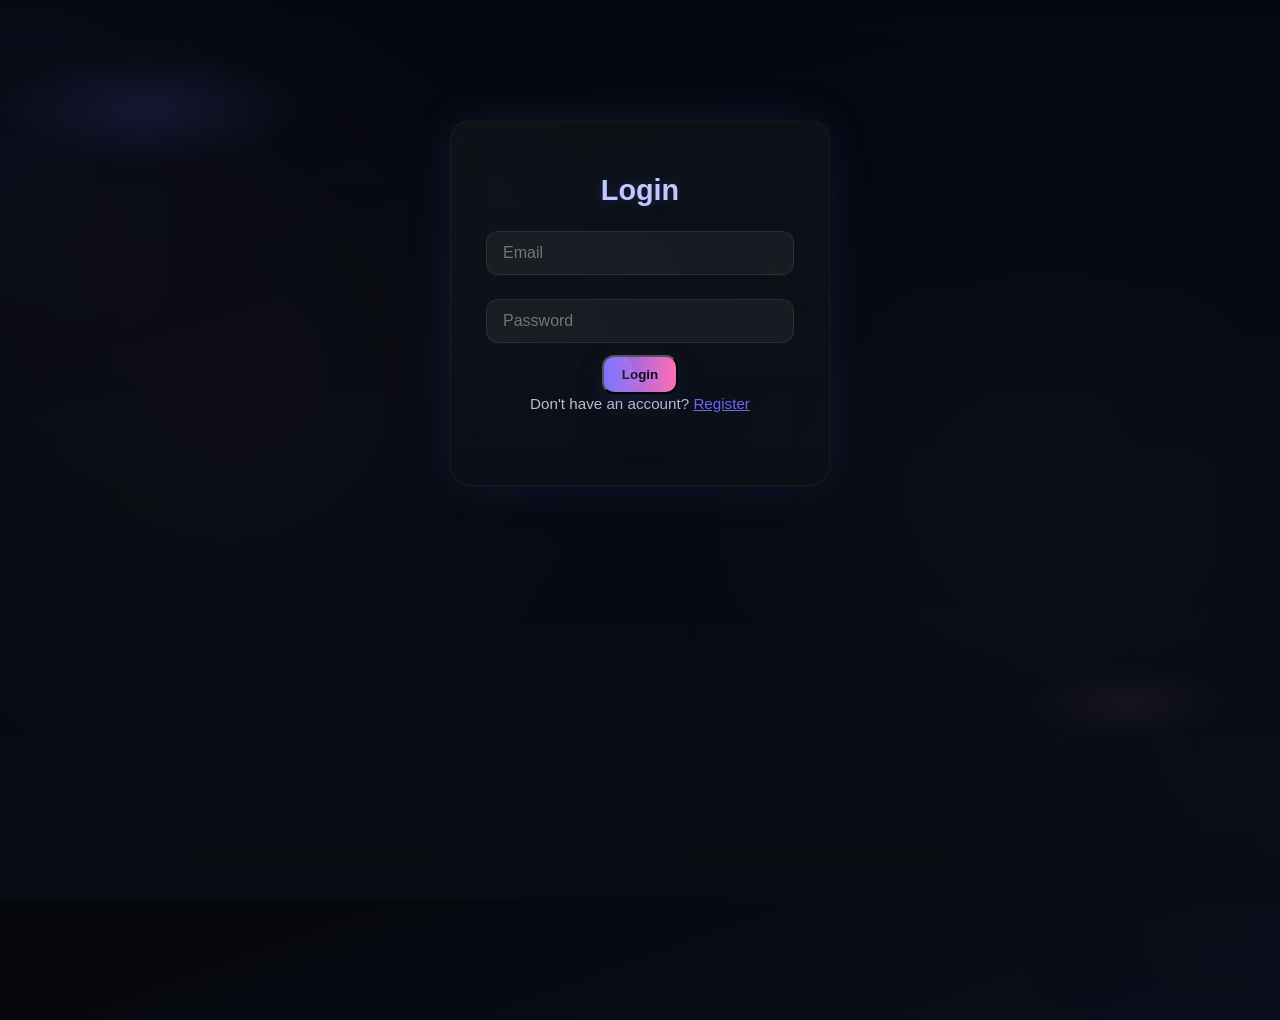
<file: frontend/login.html>
<!DOCTYPE html>
<html lang="en">
<head>
  <meta charset="UTF-8">
  <meta name="viewport" content="width=device-width,initial-scale=1.0">
  <title>Login • AI Image Detector</title>
  <link rel="stylesheet" href="styles.css">
</head>
<body>
  <div id="universe"></div>
  <div class="glass auth-box">
    <h2>Login</h2>
    <form method="POST" action="/login">
      <input type="email" name="email" placeholder="Email" required class="input-field">
      <input type="password" name="password" placeholder="Password" required class="input-field">
      <button type="submit" class="btn primary">Login</button>
    </form>
    <p class="muted small">Don't have an account?
      <a href="/register">Register</a>
    </p>
  </div>
</body>
</html>
</file>
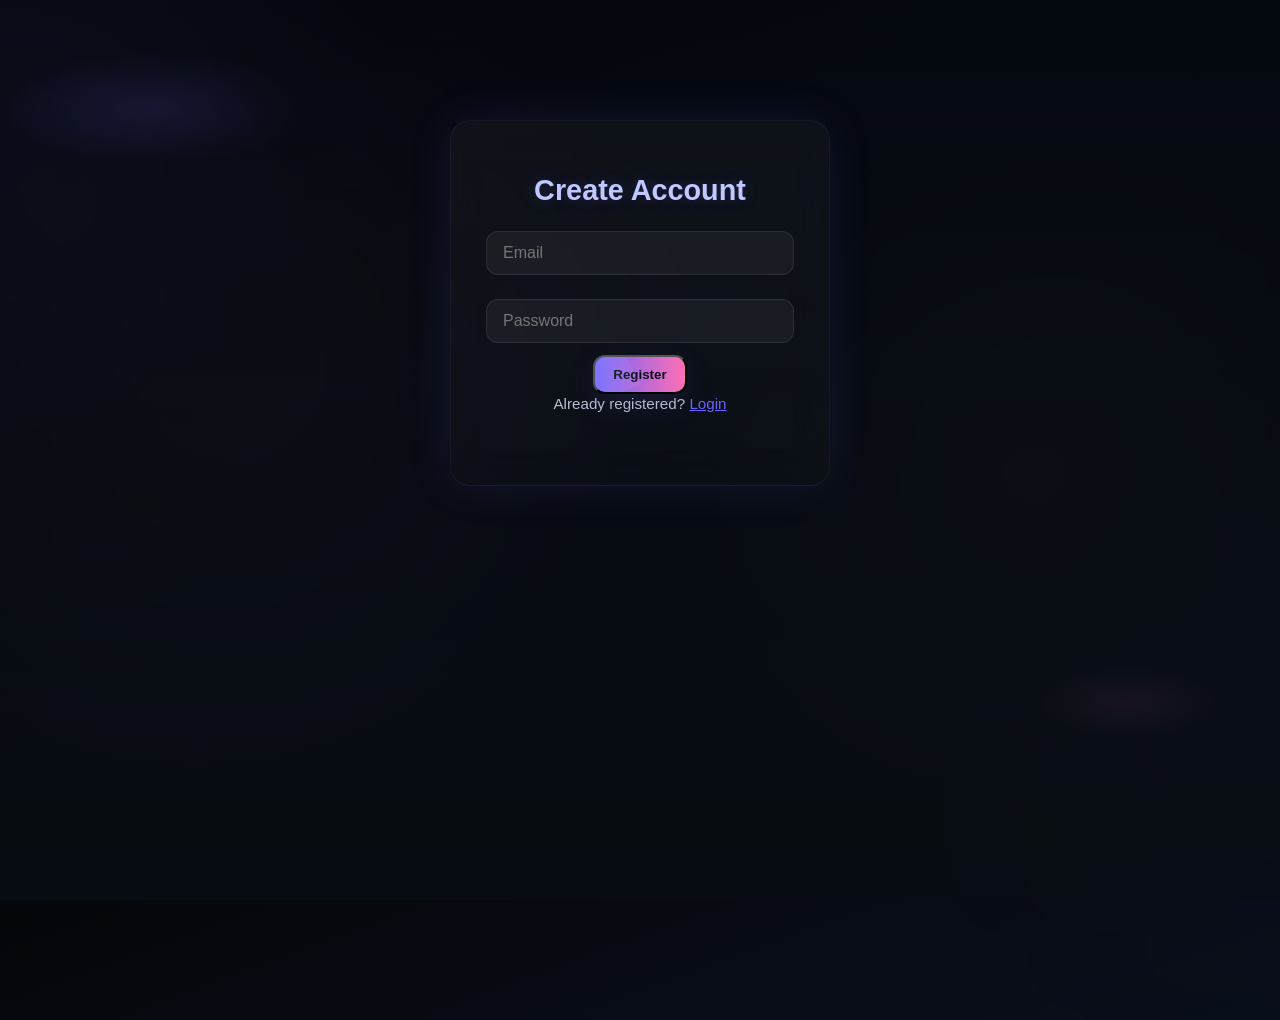
<file: frontend/register.html>
<!DOCTYPE html>
<html lang="en">
<head>
  <meta charset="UTF-8">
  <meta name="viewport" content="width=device-width,initial-scale=1.0">
  <title>Register • AI Image Detector</title>
  <link rel="stylesheet" href="styles.css">
</head>
<body>
  <div id="universe"></div>
  <div class="glass auth-box">
    <h2>Create Account</h2>
    <form method="POST" action="/register">
      <input type="email" name="email" placeholder="Email" required class="input-field">
      <input type="password" name="password" placeholder="Password" required class="input-field">
      <button type="submit" class="btn primary">Register</button>
    </form>
    <p class="muted small">Already registered?
      <a href="/login">Login</a>
    </p>
  </div>
</body>
</html>
</file>
<file: frontend/styles.css>
:root {
  --bg-0: #05060a;
  --bg-1: #0b1220;
  --card-bg: rgba(255, 255, 255, 0.02);
  --glass-border: rgba(255, 255, 255, 0.04);
  --text-main: #e6eaf8;
  --muted: #bfc8ff;
  --accent-1: #6c63ff;
  --accent-2: #ff6fb5;
  --accent-3: #f4e1a1;
  --shadow-strong: rgba(8, 10, 18, 0.7);
  --glass-blur: 16px;
}

@import url('https://fonts.googleapis.com/css2?family=Poppins:wght@300;400;600;700;800&display=swap');

* {
  box-sizing: border-box;
  margin: 0;
  padding: 0
}

html,
body,
#universe {
  height: 100%
}

body {
  font-family: "Poppins", sans-serif;
  background: linear-gradient(160deg, var(--bg-0), var(--bg-1) 55%);
  color: var(--text-main);
  overflow-x: hidden;
  -webkit-font-smoothing: antialiased;
  -moz-osx-font-smoothing: grayscale;
  line-height: 1.38;
}

#universe {
  position: fixed;
  inset: 0;
  z-index: 0;
  pointer-events: none;
  background:
    radial-gradient(1000px 380px at 12% 12%, rgba(108, 99, 255, 0.12), transparent 15%),
    radial-gradient(800px 300px at 88% 78%, rgba(255, 111, 181, 0.06), transparent 12%),
    linear-gradient(180deg, rgba(5, 8, 15, 0.9), rgba(8, 12, 18, 0.95));
  transition: transform 0.12s linear;
}

#universe::before,
#universe::after {
  content: "";
  position: absolute;
  border-radius: 50%;
  filter: blur(120px) saturate(1.03);
  opacity: 0.7;
  mix-blend-mode: screen
}

#universe::before {
  width: 700px;
  height: 700px;
  left: -220px;
  top: -80px;
  background: radial-gradient(circle at 30% 30%, rgba(108, 99, 255, 0.14), transparent 35%), radial-gradient(circle at 70% 70%, rgba(255, 111, 181, 0.06), transparent 50%)
}

#universe::after {
  width: 640px;
  height: 640px;
  right: -220px;
  bottom: -40px;
  background: radial-gradient(circle at 20% 20%, rgba(244, 225, 161, 0.07), transparent 35%), radial-gradient(circle at 80% 80%, rgba(108, 99, 255, 0.04), transparent 50%)
}

.particle {
  position: absolute;
  border-radius: 50%;
  pointer-events: none;
  will-change: transform, opacity
}

.topbar {
  position: relative;
  z-index: 5;
  display: flex;
  justify-content: space-between;
  align-items: center;
  padding: 24px 44px;
  border-bottom: 1px solid rgba(255, 255, 255, 0.03);
  backdrop-filter: blur(6px)
}

.logo {
  display: flex;
  align-items: center;
  gap: 14px
}

.logo-bubble {
  width: 46px;
  height: 46px;
  border-radius: 12px;
  background: linear-gradient(180deg, var(--accent-1), #9a86ff);
  display: flex;
  align-items: center;
  justify-content: center;
  box-shadow: 0 8px 22px rgba(108, 99, 255, 0.12);
  font-size: 18px
}

.logo-text {
  font-weight: 800;
  font-size: 1.25rem;
  color: var(--muted)
}

.top-actions {
  display: flex;
  gap: 10px;
  align-items: center
}

.icon-btn {
  background: transparent;
  border: none;
  color: var(--text-main);
  cursor: pointer;
  font-size: 16px;
  padding: 8px;
  border-radius: 10px
}

.icon-btn:hover {
  transform: translateY(-2px)
}

.btn.small {
  padding: 8px 12px;
  border-radius: 10px;
  background: linear-gradient(90deg, rgba(110, 95, 255, 0.06), rgba(80, 40, 80, 0.03));
  color: var(--muted);
  text-decoration: none;
  border: 1px solid rgba(255, 255, 255, 0.03)
}

.btn.small.ghost {
  background: transparent;
  border: 1px dashed rgba(255, 255, 255, 0.03)
}

.shell {
  position: relative;
  z-index: 3;
  display: grid;
  grid-template-columns: 1fr 1fr;
  gap: 28px;
  padding: 34px 44px 56px;
  align-items: start
}

.glass {
  position: relative;
  border-radius: 18px;
  padding: 26px;
  background: linear-gradient(180deg, rgba(255, 255, 255, 0.015), rgba(255, 255, 255, 0.01));
  border: 1px solid var(--glass-border);
  backdrop-filter: blur(var(--glass-blur));
  box-shadow: 0 12px 40px var(--shadow-strong);
  overflow: visible;
  transition: transform 0.28s ease, box-shadow 0.28s ease
}

.glass:hover {
  transform: translateY(-6px)
}

.muted {
  color: rgba(230, 234, 248, 0.75);
  font-size: 0.95rem
}

.upload-header h3 {
  font-size: 1.12rem;
  color: var(--text-main);
  font-weight: 700
}

.upload-header .muted {
  margin-top: 6px;
  color: rgba(230, 234, 248, 0.72)
}

.upload-box {
  margin-top: 12px;
  border: 2px dashed rgba(255, 255, 255, 0.04);
  border-radius: 14px;
  padding: 24px;
  min-height: 240px;
  display: flex;
  align-items: center;
  justify-content: center;
  background: linear-gradient(180deg, rgba(255, 255, 255, 0.006), rgba(255, 255, 255, 0.003));
  transition: all 0.22s ease;
  position: relative
}

.upload-box.dragging {
  border-color: rgba(108, 99, 255, 0.14);
  transform: scale(1.01)
}

.upload-box:hover {
  border-color: rgba(108, 99, 255, 0.12);
  box-shadow: 0 0 26px rgba(108, 99, 255, 0.06);
  background: radial-gradient(circle at 50% 50%, rgba(108, 99, 255, 0.04), rgba(255, 111, 181, 0.01));
  transform: scale(1.01)
}

.upload-label {
  display: flex;
  flex-direction: column;
  align-items: center;
  gap: 8px;
  text-align: center
}

.camera {
  font-size: 34px;
  width: 60px;
  height: 60px;
  border-radius: 12px;
  background: linear-gradient(90deg, rgba(80, 64, 220, 0.2), rgba(120, 90, 255, 0.15));
  display: flex;
  align-items: center;
  justify-content: center;
  box-shadow: 0 10px 30px rgba(108, 99, 255, 0.08)
}

.upload-prompt {
  font-weight: 800;
  color: var(--muted)
}

.support {
  font-size: 0.86rem;
  color: rgba(230, 234, 248, 0.68)
}

.preview {
  width: 100%;
  max-height: 320px;
  object-fit: contain;
  border-radius: 12px;
  margin-top: 10px;
  box-shadow: 0 12px 34px rgba(4, 6, 12, 0.7);
  transition: transform 0.28s ease
}

.preview:hover {
  transform: scale(1.03);
  cursor: zoom-in
}

.preview-zoom {
  position: absolute;
  inset: 0;
  display: none;
  align-items: center;
  justify-content: center;
  background: rgba(4, 6, 10, 0.75);
  z-index: 40
}

.preview-zoom img {
  max-width: 90%;
  max-height: 80%;
  border-radius: 12px;
  box-shadow: 0 30px 80px rgba(0, 0, 0, 0.8)
}

#zoom-close {
  position: absolute;
  top: 18px;
  right: 18px;
  background: rgba(0, 0, 0, 0.55);
  border-radius: 8px;
  padding: 8px;
  color: var(--text-main);
  border: none
}

.controls {
  display: flex;
  gap: 12px;
  margin-top: 12px;
  justify-content: center
}

.btn {
  padding: 10px 18px;
  border-radius: 12px;
  font-weight: 700;
  cursor: pointer;
  transition: transform 0.2s ease, box-shadow 0.2s ease
}

.btn.primary {
  background: linear-gradient(90deg, var(--accent-1), var(--accent-2));
  color: #071018;
  box-shadow: 0 10px 30px rgba(108, 99, 255, 0.12)
}

.btn.ghost {
  background: rgba(255, 255, 255, 0.02);
  color: var(--text-main);
  border: 1px solid rgba(255, 255, 255, 0.04)
}

.btn:hover {
  transform: translateY(-3px)
}

.result {
  margin-top: 20px;
  display: block
}

.result-badge {
  padding: 16px;
  border-radius: 12px;
  background: linear-gradient(180deg, rgba(0, 0, 0, 0.24), rgba(255, 255, 255, 0.005));
  border: 1px solid rgba(255, 255, 255, 0.04)
}

.result-text {
  font-weight: 800;
  font-size: 1.02rem;
  color: var(--muted)
}

.result-sub {
  font-size: 0.95rem;
  color: rgba(230, 234, 248, 0.8);
  margin-top: 6px
}

.result-graph {
  position: relative;
  height: 12px;
  margin-top: 12px;
  background: rgba(255, 255, 255, 0.03);
  border-radius: 10px;
  overflow: hidden
}

.result-graph .bar {
  position: absolute;
  top: 0;
  bottom: 0;
  height: 100%;
  border-radius: 10px;
  transition: width 900ms cubic-bezier(.17, .67, .21, 1)
}

.result-graph .bar.real {
  left: 0;
  background: linear-gradient(90deg, #9ad0ff, #6c63ff);
  width: 0%;
  z-index: 2
}

.result-graph .bar.ai {
  right: 0;
  background: linear-gradient(90deg, #ffb3d6, #ff7b9d);
  width: 0%;
  z-index: 1
}
.ai-core h3 {
  color: var(--muted);
  font-size: 1.12rem;
  margin-bottom: 6px
}

.meter {
  width: 100%;
  height: 18px;
  background: rgba(255, 255, 255, 0.04);
  border-radius: 12px;
  overflow: hidden;
  border: 1px solid rgba(255, 255, 255, 0.04)
}

.meter-fill {
  width: 10%;
  height: 100%;
  background: linear-gradient(90deg, var(--accent-1), #9a86ff);
  box-shadow: 0 6px 20px rgba(108, 99, 255, 0.12);
  transition: width 420ms ease
}

#meter-state {
  margin-top: 8px;
  color: var(--muted);
  font-weight: 600
}

.cards {
  display: grid;
  grid-template-columns: repeat(2, 1fr);
  gap: 12px;
  margin-top: 16px
}

.card {
  padding: 12px;
  border-radius: 10px;
  background: rgba(255, 255, 255, 0.02);
  border: 1px solid rgba(255, 255, 255, 0.02);
  text-align: center
}

.card h4 {
  color: #dfe7ff;
  margin-bottom: 6px;
  font-size: 0.95rem
}

.card p {
  color: rgba(230, 234, 248, 0.78);
  font-size: 0.9rem
}

.logbox {
  margin-top: 18px;
  background: linear-gradient(180deg, rgba(0, 0, 0, 0.14), rgba(255, 255, 255, 0.01));
  padding: 10px;
  border-radius: 10px;
  max-height: 140px;
  overflow-y: auto
}

.log-title {
  color: var(--muted);
  font-weight: 700;
  margin-bottom: 8px
}

.log-entries .log {
  font-size: 0.85rem;
  color: rgba(230, 234, 248, 0.76);
  padding: 6px 8px;
  border-radius: 6px;
  margin-bottom: 6px;
  background: rgba(255, 255, 255, 0.01)
}

.insights {
  padding: 80px 40px;
  position: relative;
  z-index: 3
}

.insights-glass {
  padding: 40px;
  background: rgba(255, 255, 255, 0.03);
  border-radius: 20px;
  box-shadow: 0 0 30px rgba(108, 99, 255, 0.06)
}

.insights-glass h2 {
  color: var(--muted);
  font-size: 1.5rem
}

.insights-glass p {
  color: rgba(230, 234, 248, 0.82);
  margin-top: 8px
}

.insight-grid {
  display: grid;
  grid-template-columns: repeat(auto-fit, minmax(380px, 1fr));
  align-items: stretch;
  gap: 30px;
  margin-top: 25px
}

.insight-item {
  display: flex;
  flex-direction: column;
  justify-content: space-between;
  background: rgba(255, 255, 255, 0.02);
  border-radius: 14px;
  padding: 25px 20px;
  text-align: center;
  height: 100%;
  transition: transform 0.28s ease, box-shadow 0.28s ease
}

.insight-item:hover {
  transform: translateY(-8px);
  box-shadow: 0 16px 48px rgba(108, 99, 255, 0.06)
}

.insight-item h4 {
  color: var(--muted);
  margin-bottom: 12px;
  font-size: 1.02rem
}

.heatmap-container {
  position: relative;
  text-align: center;
  display: flex;
  justify-content: center;
  align-items: center;
  flex-direction: column;
  padding: 15px 0
}

.heatmap-img {
  width: 85%;
  max-width: 540px;
  max-height: 380px;
  border-radius: 18px;
  object-fit: contain;
  opacity: 0;
  transform: scale(0.98);
  filter: brightness(1.06)contrast(1.06)saturate(1.05);
  box-shadow: 0 8px 30px rgba(6, 8, 18, 0.6);
  transition: opacity 0.9s ease, transform 0.9s ease, box-shadow 0.9s ease, filter 0.9s ease
}

.heatmap-img.visible {
  opacity: 1;
  transform: scale(1);
  animation: heatPulse 6s ease-in-out infinite alternate
}

.heatmap-img:hover {
  transform: scale(1.03);
  filter: brightness(1.12)contrast(1.08);
  box-shadow: 0 0 46px rgba(108, 99, 255, 0.12);
  transition: all 0.55s ease
}

@keyframes heatPulse {
  0% {
    box-shadow: 0 0 20px rgba(108, 99, 255, 0.06)
  }

  50% {
    box-shadow: 0 0 36px rgba(255, 111, 181, 0.08)
  }

  100% {
    box-shadow: 0 0 20px rgba(108, 99, 255, 0.06)
  }
}

.legend {
  display: flex;
  align-items: center;
  justify-content: center;
  gap: 10px;
  margin-top: 12px;
  color: var(--muted);
  font-weight: 600
}

.color-scale {
  width: 160px;
  height: 12px;
  border-radius: 10px;
  background: linear-gradient(90deg, #2b1b7f, var(--accent-1), var(--accent-2), #ffbfae);
  box-shadow: 0 8px 30px rgba(108, 99, 255, 0.05)
}

.tech-section {
  padding: 100px 40px;
  text-align: center;
  background: radial-gradient(circle at 50% 30%, rgba(40, 30, 80, 0.55), rgba(5, 8, 15, 0.98));
  position: relative;
  z-index: 2;
}

.tech-section h2 {
  font-size: 2.1rem;
  color: #e7eaff;
  letter-spacing: 1px;
  margin-bottom: 60px;
  text-shadow: 0 0 25px rgba(140, 130, 255, 0.45);
  font-weight: 800;
  animation: fadeInDown 1s ease forwards;
}

.tech-steps {
  display: flex;
  flex-wrap: wrap;
  justify-content: center;
  gap: 40px;
  margin-top: 40px;
}

.tech-card {
  flex: 1 1 240px;
  max-width: 260px;
  background: linear-gradient(180deg, rgba(30, 25, 60, 0.6), rgba(10, 8, 20, 0.9));
  border: 1px solid rgba(160, 140, 255, 0.25);
  border-radius: 18px;
  padding: 25px 20px;
  transition: all 0.4s ease;
  box-shadow: 0 0 35px rgba(120, 100, 255, 0.15);
  backdrop-filter: blur(10px);
}

.tech-card:hover {
  transform: translateY(-8px);
  box-shadow: 0 0 50px rgba(255, 130, 200, 0.25);
  background: rgba(40, 30, 80, 0.95);
}

.tech-card .icon {
  font-size: 2.2rem;
  margin-bottom: 14px;
  filter: drop-shadow(0 0 8px rgba(180, 160, 255, 0.4));
  color: #ff93c8;
}

.tech-card h4 {
  color: #c9ccff;
  font-weight: 700;
  margin-bottom: 8px;
  font-size: 1.05rem;
  text-shadow: 0 0 10px rgba(140, 120, 255, 0.4);
}

.tech-card p {
  color: rgba(230, 234, 255, 0.9);
  font-size: 0.9rem;
  line-height: 1.45;
}

@keyframes cardFloat {
  0%, 100% { transform: translateY(0); }
  50% { transform: translateY(-6px); }
}
.tech-card {
  animation: cardFloat 8s ease-in-out infinite;
}

.stats-section {
  padding: 120px 40px;
  text-align: center;
  position: relative;
  background: radial-gradient(circle at 50% 20%, rgba(40, 30, 80, 0.5), rgba(8, 10, 18, 0.96));
  border-top: 1px solid rgba(255, 255, 255, 0.05);
  overflow: hidden;
  z-index: 1;
}

.stats-section::before {
  content: "";
  position: absolute;
  top: -120px;
  left: -150px;
  width: 600px;
  height: 600px;
  background: radial-gradient(circle, rgba(108, 99, 255, 0.25), transparent 70%);
  filter: blur(120px);
  z-index: 0;
}

.stats-section::after {
  content: "";
  position: absolute;
  bottom: -150px;
  right: -200px;
  width: 600px;
  height: 600px;
  background: radial-gradient(circle, rgba(255, 140, 200, 0.18), transparent 70%);
  filter: blur(140px);
  z-index: 0;
}

.stats-section h2 {
  position: relative;
  z-index: 2;
  font-size: 2.2rem;
  color: #e7eaff;
  text-shadow: 0 0 30px rgba(160, 150, 255, 0.45);
  font-weight: 800;
  letter-spacing: 1px;
  margin-bottom: 60px;
  animation: fadeInUp 1s ease forwards;
}

.stats-grid {
  display: flex;
  justify-content: center;
  flex-wrap: wrap;
  gap: 60px;
  position: relative;
  z-index: 2;
}

.stat-block {
  background: linear-gradient(180deg, rgba(20, 16, 40, 0.8), rgba(10, 8, 20, 0.95));
  border: 1px solid rgba(160, 140, 255, 0.25);
  border-radius: 18px;
  padding: 40px 60px;
  min-width: 240px;
  box-shadow: 0 0 45px rgba(100, 80, 255, 0.15);
  backdrop-filter: blur(14px);
  transition: all 0.4s ease;
  position: relative;
  overflow: hidden;
}

.stat-block::before {
  content: "";
  position: absolute;
  inset: 0;
  background: radial-gradient(circle at 50% 50%, rgba(255, 255, 255, 0.06), transparent 60%);
  opacity: 0.8;
  z-index: 1;
}

.stat-block h3 {
  color: rgba(230, 234, 255, 0.9);
  font-size: 1.1rem;
  font-weight: 600;
  letter-spacing: 0.5px;
  margin-bottom: 10px;
  position: relative;
  z-index: 2;
}

.stat-block p {
  color: #b8b5ff;
  font-size: 2.2rem;
  font-weight: 800;
  letter-spacing: 1px;
  text-shadow: 0 0 25px rgba(180, 160, 255, 0.5);
  position: relative;
  z-index: 2;
}

.stat-block:hover {
  transform: translateY(-8px) scale(1.04);
  background: rgba(40, 30, 80, 0.92);
  box-shadow: 0 0 60px rgba(255, 160, 220, 0.3);
  border-color: rgba(255, 160, 220, 0.35);
}

@keyframes statFloat {
  0%, 100% { transform: translateY(0); }
  50% { transform: translateY(-8px); }
}
.stat-block.visible {
  animation: statFloat 6s ease-in-out infinite;
}

/* Responsive */
@media (max-width: 768px) {
  .stats-section {
    padding: 80px 20px;
  }
  .stat-block {
    padding: 30px 40px;
    min-width: 200px;
  }
  .stats-section h2 {
    font-size: 1.8rem;
    margin-bottom: 40px;
  }
}
.performance-section {
  padding: 100px 40px;
  text-align: center;
  background: radial-gradient(circle at 50% 25%, rgba(30, 20, 60, 0.55), rgba(6, 8, 14, 0.95));
  position: relative;
  z-index: 2;
}

.performance-section h2 {
  font-size: 2rem;
  color: #e7eaff;
  letter-spacing: 1px;
  margin-bottom: 50px;
  text-shadow: 0 0 25px rgba(150, 140, 255, 0.4);
  font-weight: 800;
  animation: fadeInDown 1s ease forwards;
}

.performance-wrapper {
  display: flex;
  flex-wrap: wrap;
  justify-content: center;
  align-items: flex-start;
  gap: 40px;
}

.performance-info {
  flex: 1 1 380px;
  max-width: 420px;
  background: linear-gradient(180deg, rgba(20, 16, 40, 0.8), rgba(10, 8, 20, 0.9));
  border: 1px solid rgba(160, 140, 255, 0.25);
  border-radius: 18px;
  padding: 30px 35px;
  box-shadow: 0 0 45px rgba(100, 80, 255, 0.15);
  backdrop-filter: blur(14px);
  text-align: left;
  transition: all 0.4s ease;
}

.performance-info:hover {
  transform: translateY(-6px);
  background: rgba(40, 30, 80, 0.92);
  box-shadow: 0 0 60px rgba(255, 160, 220, 0.25);
}

.performance-info h3 {
  color: #cfd3ff;
  font-size: 1.4rem;
  margin-bottom: 10px;
  font-weight: 700;
  text-shadow: 0 0 15px rgba(140, 120, 255, 0.4);
}

.performance-info p {
  color: rgba(230, 234, 255, 0.85);
  font-size: 0.95rem;
  line-height: 1.5;
}

.performance-charts {
  flex: 2 1 600px;
  display: grid;
  grid-template-columns: 1fr 1fr;
  gap: 30px;
  justify-content: center;
  align-items: stretch;
}

.chart-card {
  background: linear-gradient(180deg, rgba(25, 18, 45, 0.85), rgba(10, 8, 20, 0.95));
  border: 1px solid rgba(160, 140, 255, 0.25);
  border-radius: 16px;
  padding: 25px 20px 35px;
  box-shadow: 0 0 40px rgba(120, 100, 255, 0.12);
  backdrop-filter: blur(12px);
  transition: all 0.4s ease;
}

.chart-card:hover {
  transform: translateY(-6px);
  background: rgba(40, 30, 80, 0.95);
  box-shadow: 0 0 60px rgba(255, 160, 220, 0.25);
}

.chart-card h4 {
  color: #dfe3ff;
  font-size: 1.1rem;
  font-weight: 700;
  margin-bottom: 10px;
  text-shadow: 0 0 15px rgba(140, 120, 255, 0.4);
}

.chart-canvas {
  width: 100%;
  height: 260px;
  border-radius: 12px;
  background: rgba(255, 255, 255, 0.03);
  border: 1px solid rgba(160, 140, 255, 0.15);
  box-shadow: inset 0 0 25px rgba(100, 80, 255, 0.08);
}

/* Responsive Tweaks */
@media (max-width: 1024px) {
  .performance-section {
    padding: 80px 20px;
  }
  .performance-wrapper {
    flex-direction: column;
    align-items: center;
  }
  .performance-charts {
    grid-template-columns: 1fr;
  }
}

@media (max-width: 700px) {
  .chart-canvas {
    height: 230px;
  }
  .performance-info {
    padding: 20px 25px;
  }
  .performance-info h3 {
    font-size: 1.2rem;
  }
}

.performance-charts::before {
  content: "";
  position: absolute;
  width: 2px;
  height: 80%;
  background: linear-gradient(180deg, transparent, rgba(160, 140, 255, 0.3), transparent);
  left: 50%;
  top: 10%;
  filter: blur(2px);
}
@media (max-width: 900px) {
  .performance-charts::before { display: none; }
}
.footer {
  text-align: center;
  padding: 25px;
  font-size: 0.9rem;
  opacity: 0.95;
  border-top: 1px solid rgba(255, 255, 255, 0.03);
  color: rgba(230, 234, 248, 0.88);
  background: rgba(3, 6, 10, 0.9)
}

.footer strong {
  color: var(--accent-2)
}

.footer .credits {
  margin-top: 6px;
  font-size: 0.8rem;
  opacity: 0.75
}

@keyframes fadeIn {
  from {
    opacity: 0;
    transform: translateY(10px)
  }

  to {
    opacity: 1;
    transform: translateY(0)
  }
}

@keyframes fadeInUp {
  from {
    opacity: 0;
    transform: translateY(25px)
  }

  to {
    opacity: 1;
    transform: translateY(0)
  }
}

@keyframes fadeInDown {
  from {
    opacity: 0;
    transform: translateY(-25px)
  }

  to {
    opacity: 1;
    transform: translateY(0)
  }
}

@media (max-width:1020px) {
  .shell {
    grid-template-columns: 1fr;
    padding: 20px
  }

  .preview {
    width: 80%
  }

  .insight-grid {
    grid-template-columns: 1fr
  }

  .tech-steps {
    flex-direction: column;
    align-items: center
  }
}

@media (max-width:700px) {
  .topbar {
    padding: 18px 24px;
    flex-direction: column;
    gap: 12px
  }

  .logo-text {
    font-size: 1.1rem
  }

  .cards {
    grid-template-columns: 1fr
  }

  .stats-grid {
    flex-direction: column;
    align-items: center
  }

  .tech-card {
    max-width: 90%
  }

  .team-grid {
    gap: 40px
  }
}

@media (max-width:480px) {

  .tech-section,
  .stats-section,
  .team-section {
    padding: 60px 20px
  }

  .upload-box {
    padding: 16px
  }

  .preview {
    max-height: 260px
  }

  .controls {
    flex-direction: column
  }

  .btn {
    width: 100%
  }
}

.heatmap-img {
  width: 100%;
  border-radius: 14px;
  opacity: 0;
  transform: scale(0.98);
  transition: opacity 0.9s ease, transform 0.9s ease, filter 0.9s ease;
  filter: brightness(1.06)contrast(1.05)saturate(1.05)
}

.heatmap-img.visible {
  opacity: 1;
  transform: scale(1);
  animation: heatPulse 6s ease-in-out infinite alternate
}

.heatmap-title {
  position: relative;
  display: flex;
  align-items: center;
  justify-content: center;
  gap: 8px;
  margin-bottom: 10px
}

.info-wrapper {
  position: relative;
  display: inline-block
}

.info-icon {
  display: inline-block;
  cursor: pointer;
  color: var(--accent-1);
  font-size: 1.05rem;
  transition: transform 0.2s ease, color 0.3s ease;
  text-shadow: 0 0 8px rgba(108, 99, 255, 0.08)
}

.info-icon:hover {
  color: var(--accent-2);
  transform: scale(1.15)
}

.tooltip {
  position: absolute;
  top: 50%;
  left: 115%;
  transform: translateY(-50%) translateX(10px);
  z-index: 99;
  width: 260px;
  background: rgba(2, 6, 12, 0.95);
  color: var(--text-main);
  text-align: left;
  border-radius: 12px;
  padding: 14px;
  font-size: 0.85rem;
  line-height: 1.4;
  border: 1px solid rgba(108, 99, 255, 0.08);
  box-shadow: 0 10px 30px rgba(8, 10, 18, 0.7);
  visibility: hidden;
  opacity: 0;
  transition: opacity 0.4s ease, transform 0.4s ease
}

.info-wrapper:hover .tooltip {
  visibility: visible;
  opacity: 1;
  transform: translateY(-50%) translateX(0)
}

@media (max-width:768px) {
  .tooltip {
    left: 50%;
    top: 120%;
    transform: translateX(-50%) translateY(0);
    width: 90%
  }
}

.chart-summary {
  display: flex;
  flex-direction: column;
  align-items: center;
  justify-content: center;
  width: 90%;
  margin-top: 15px;
  gap: 10px
}

.summary-bar {
  position: relative;
  width: 100%;
  height: 10px;
  background: rgba(255, 255, 255, 0.04);
  border-radius: 8px;
  overflow: hidden;
  box-shadow: inset 0 0 12px rgba(0, 0, 0, 0.6)
}

.bar-fill {
  position: absolute;
  top: 0;
  height: 100%;
  transition: width 1.2s ease-in-out
}

.ai-fill {
  left: 0;
  background: linear-gradient(90deg, var(--accent-1), #9a86ff);
  box-shadow: 0 0 12px rgba(108, 99, 255, 0.22);
  border-radius: 8px 0 0 8px
}

.real-fill {
  right: 0;
  background: linear-gradient(90deg, var(--accent-2), #ff9fc5);
  box-shadow: 0 0 12px rgba(255, 111, 181, 0.18);
  border-radius: 0 8px 8px 0
}

.summary-labels {
  display: flex;
  justify-content: space-between;
  width: 100%;
  color: var(--muted);
  font-weight: 600;
  font-size: 0.9rem
}

.summary-labels span.updated {
  transform: scale(1.06);
  text-shadow: 0 0 10px rgba(108, 99, 255, 0.08)
}

.scan-overlay {
  position: absolute;
  inset: 0;
  display: none;
  align-items: center;
  justify-content: center;
  overflow: hidden;
  border-radius: 14px;
  z-index: 20;
  backdrop-filter: brightness(1.05) blur(3px);
  background: rgba(4, 6, 12, 0.12);
  perspective: 800px
}

.scan-line {
  position: absolute;
  top: -50%;
  left: -50%;
  width: 200%;
  height: 2px;
  background: linear-gradient(90deg, transparent, rgba(108, 99, 255, 0.9), transparent);
  box-shadow: 0 0 18px rgba(108, 99, 255, 0.3);
  transform: rotate(35deg);
  animation: diagonalScan 3.5s linear infinite;
  mix-blend-mode: screen
}

@keyframes diagonalScan {
  0% {
    transform: rotate(35deg) translateY(-150%);
    opacity: 0.4
  }

  50% {
    transform: rotate(35deg) translateY(50%);
    opacity: 1
  }

  100% {
    transform: rotate(35deg) translateY(200%);
    opacity: 0.3
  }
}

a {
  color: var(--accent-1)
}

@media (prefers-reduced-motion:reduce) {
  * {
    animation: none !important;
    transition: none !important
  }
}


.site-aurora {
  position: fixed;
  inset: 0;
  pointer-events: none;
  z-index: 0;
  background:
    radial-gradient(ellipse at 15% 10%, rgba(108,99,255,0.05), transparent 25%),
    radial-gradient(ellipse at 85% 85%, rgba(255,140,200,0.04), transparent 25%);
  filter: blur(60px) saturate(1.02);
  opacity: 0.55;
  transform: translateZ(0);
  transition: transform 12s linear;
}

@keyframes auroraDriftSafe {
  0%   { transform: translate(0,0); }
  50%  { transform: translate(12px,-8px); }
  100% { transform: translate(-12px,8px); }
}
.site-aurora.animate { animation: auroraDriftSafe 20s ease-in-out infinite; }

.premium-border {
  position: relative;
  overflow: visible; 
}
.premium-border::after {
  content: "";
  position: absolute;
  inset: -1px;
  border-radius: inherit;
  background: linear-gradient(120deg, rgba(108,99,255,0.18), rgba(255,140,200,0.14), rgba(244,225,161,0.08));
  opacity: 0;
  transform: scale(1.02);
  filter: blur(10px);
  transition: opacity 420ms ease, transform 420ms ease;
  pointer-events: none;
  z-index: 0;
}
.premium-border:hover::after {
  opacity: 0.95;
  transform: scale(1.01);
}

.premium-border > * { position: relative; z-index: 1; }

.reveal {
  opacity: 0;
  transform: translateY(18px);
  transition: opacity 700ms cubic-bezier(.2,.9,.2,1), transform 700ms cubic-bezier(.2,.9,.2,1);
  will-change: opacity, transform;
}
.reveal.inview {
  opacity: 1;
  transform: translateY(0);
}

.reveal.inview .glow-title {
  text-shadow: 0 0 20px rgba(150,140,255,0.32);
}

.btn.primary {
  position: relative;
  overflow: hidden;
}
.btn.primary::before {
  content: "";
  position: absolute;
  top: -30%;
  left: -40%;
  width: 80%;
  height: 160%;
  background: linear-gradient(120deg, rgba(255,255,255,0.06), rgba(255,255,255,0.18), rgba(255,255,255,0.06));
  transform: rotate(-25deg);
  transition: left 0.9s ease;
  pointer-events: none;
  opacity: 0.65;
  z-index: 0;
}
.btn.primary:hover::before { left: 130%; }

@media (prefers-reduced-motion: reduce) {
  .site-aurora.animate { animation: none; }
  .reveal, .reveal.inview { transition: none; transform: none; opacity: 1; }
  .premium-border::after { transition: none; opacity: 0.4; }
}

body > .site-aurora { z-index: 0; }
section, .shell, .glass, .performance-section, .insights, .stats-section { position: relative; z-index: 1; }

.reveal { opacity: 0; transform: translateY(30px); transition: all 1s cubic-bezier(.19,1,.22,1); }
.reveal.inview { opacity: 1; transform: translateY(0); }

.ripple {
  position: absolute;
  border-radius: 50%;
  transform: scale(0);
  animation: ripple 0.6s linear;
  background: rgba(255,255,255,0.5);
  pointer-events: none;
}
@keyframes ripple {
  to { transform: scale(4); opacity: 0; }
}



.auth-box {
  max-width: 380px;
  margin: 120px auto;
  padding: 50px 35px;
  border-radius: 20px;
  background: linear-gradient(180deg, rgba(255,255,255,0.04), rgba(255,255,255,0.02));
  text-align: center;
  box-shadow: 0 0 45px rgba(108,99,255,0.12);
  backdrop-filter: blur(20px);
  animation: fadeInUp 1s ease;
}

.auth-box h2 {
  font-size: 1.8rem;
  font-weight: 800;
  color: var(--muted);
  text-shadow: 0 0 15px rgba(108,99,255,0.25);
  margin-bottom: 8px;
}

.auth-box p {
  color: rgba(230,234,255,0.8);
  margin-bottom: 20px;
}

.input-field {
  width: 100%;
  margin: 12px 0;
  padding: 12px 16px;
  border-radius: 12px;
  border: 1px solid rgba(255,255,255,0.08);
  background: rgba(255,255,255,0.05);
  color: #fff;
  font-size: 1rem;
  transition: all 0.3s ease;
}

.input-field:focus {
  outline: none;
  border-color: var(--accent-1);
  box-shadow: 0 0 12px rgba(108,99,255,0.2);
  background: rgba(255,255,255,0.08);
}


.feedback-box {
  margin-top: 1.5rem;
  text-align: center;
  animation: fadeIn 0.6s ease;
}

.feedback-box p {
  color: #ccc;
  margin-bottom: 10px;
}

.feedback-btn {
  font-size: 1.6rem;
  margin: 0 0.6rem;
  background: rgba(255,255,255,0.06);
  border: 1px solid rgba(255,255,255,0.15);
  border-radius: 50%;
  width: 50px;
  height: 50px;
  color: #fff;
  cursor: pointer;
  transition: all 0.3s ease;
}
.feedback-btn:hover {
  background: rgba(108,99,255,0.25);
  transform: scale(1.15);
}
@keyframes fadeIn {
  from { opacity: 0; transform: translateY(10px); }
  to   { opacity: 1; transform: translateY(0); }
}
</file>
